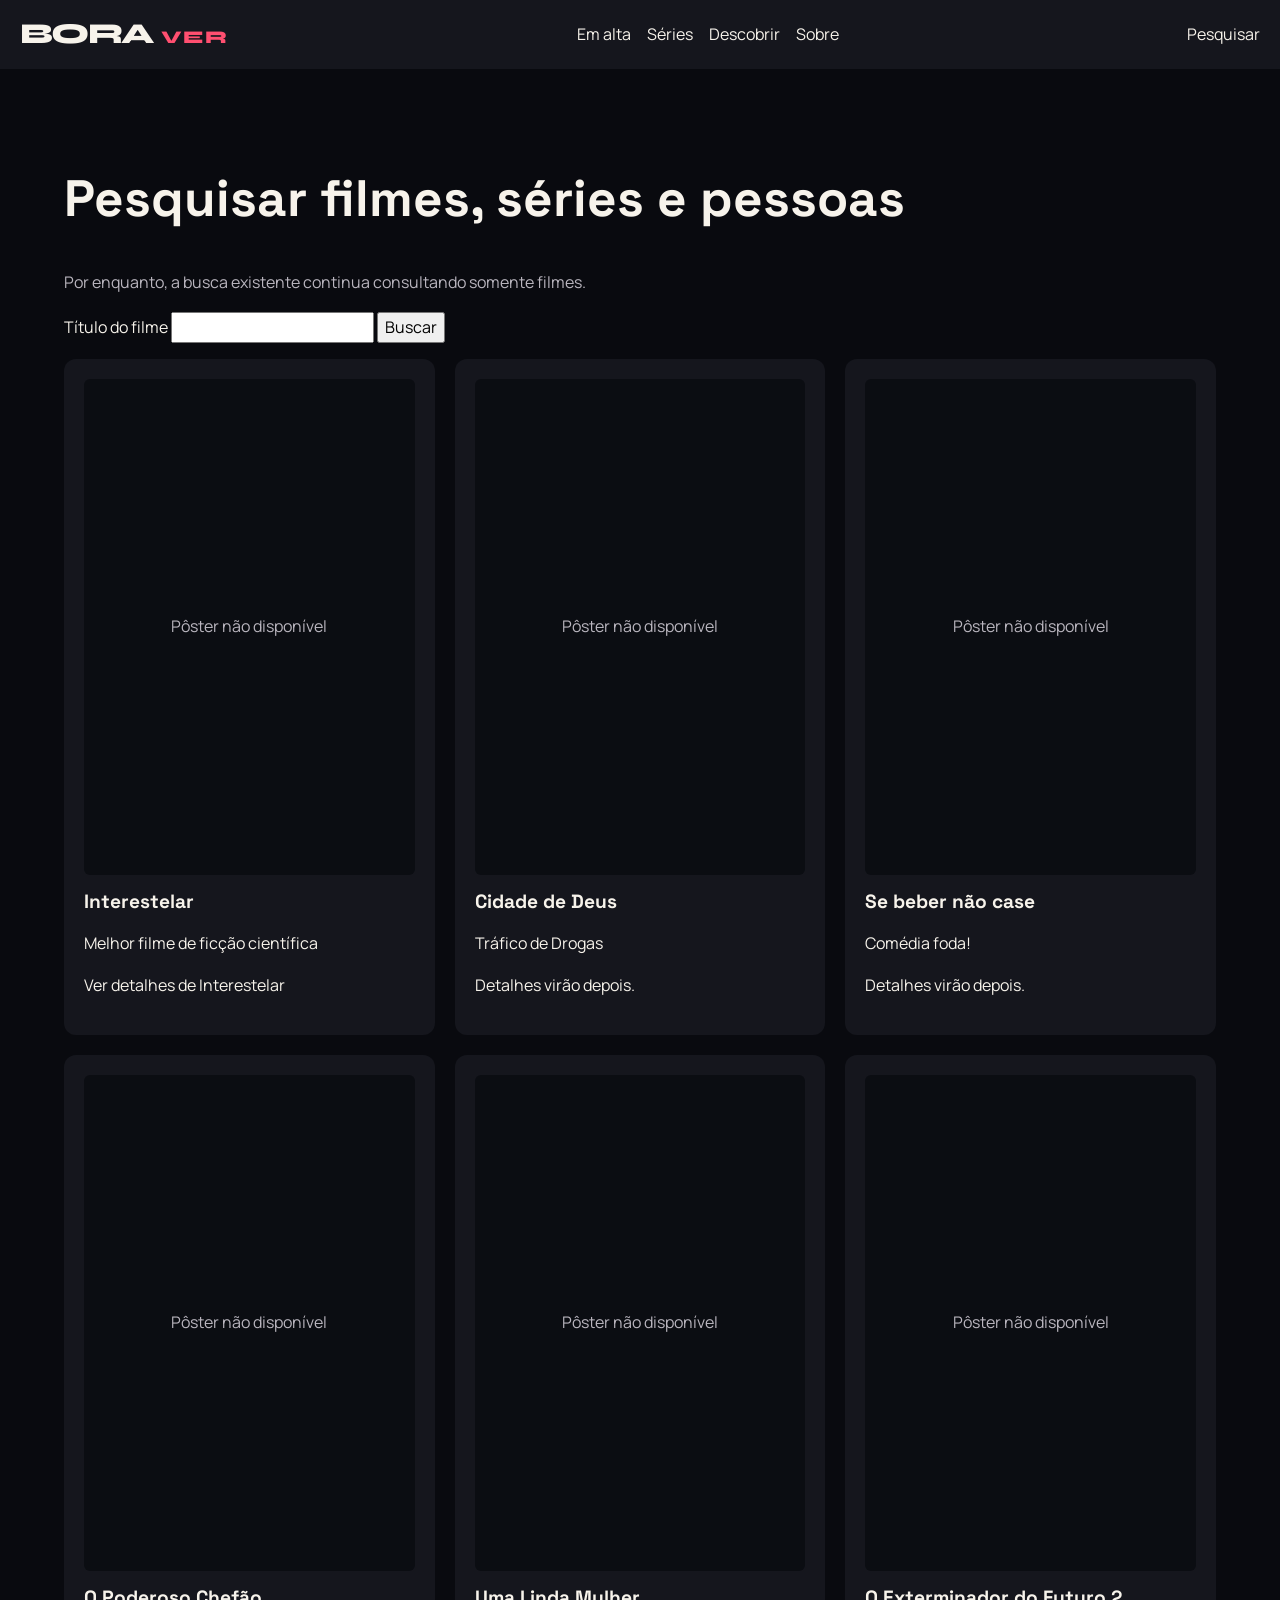
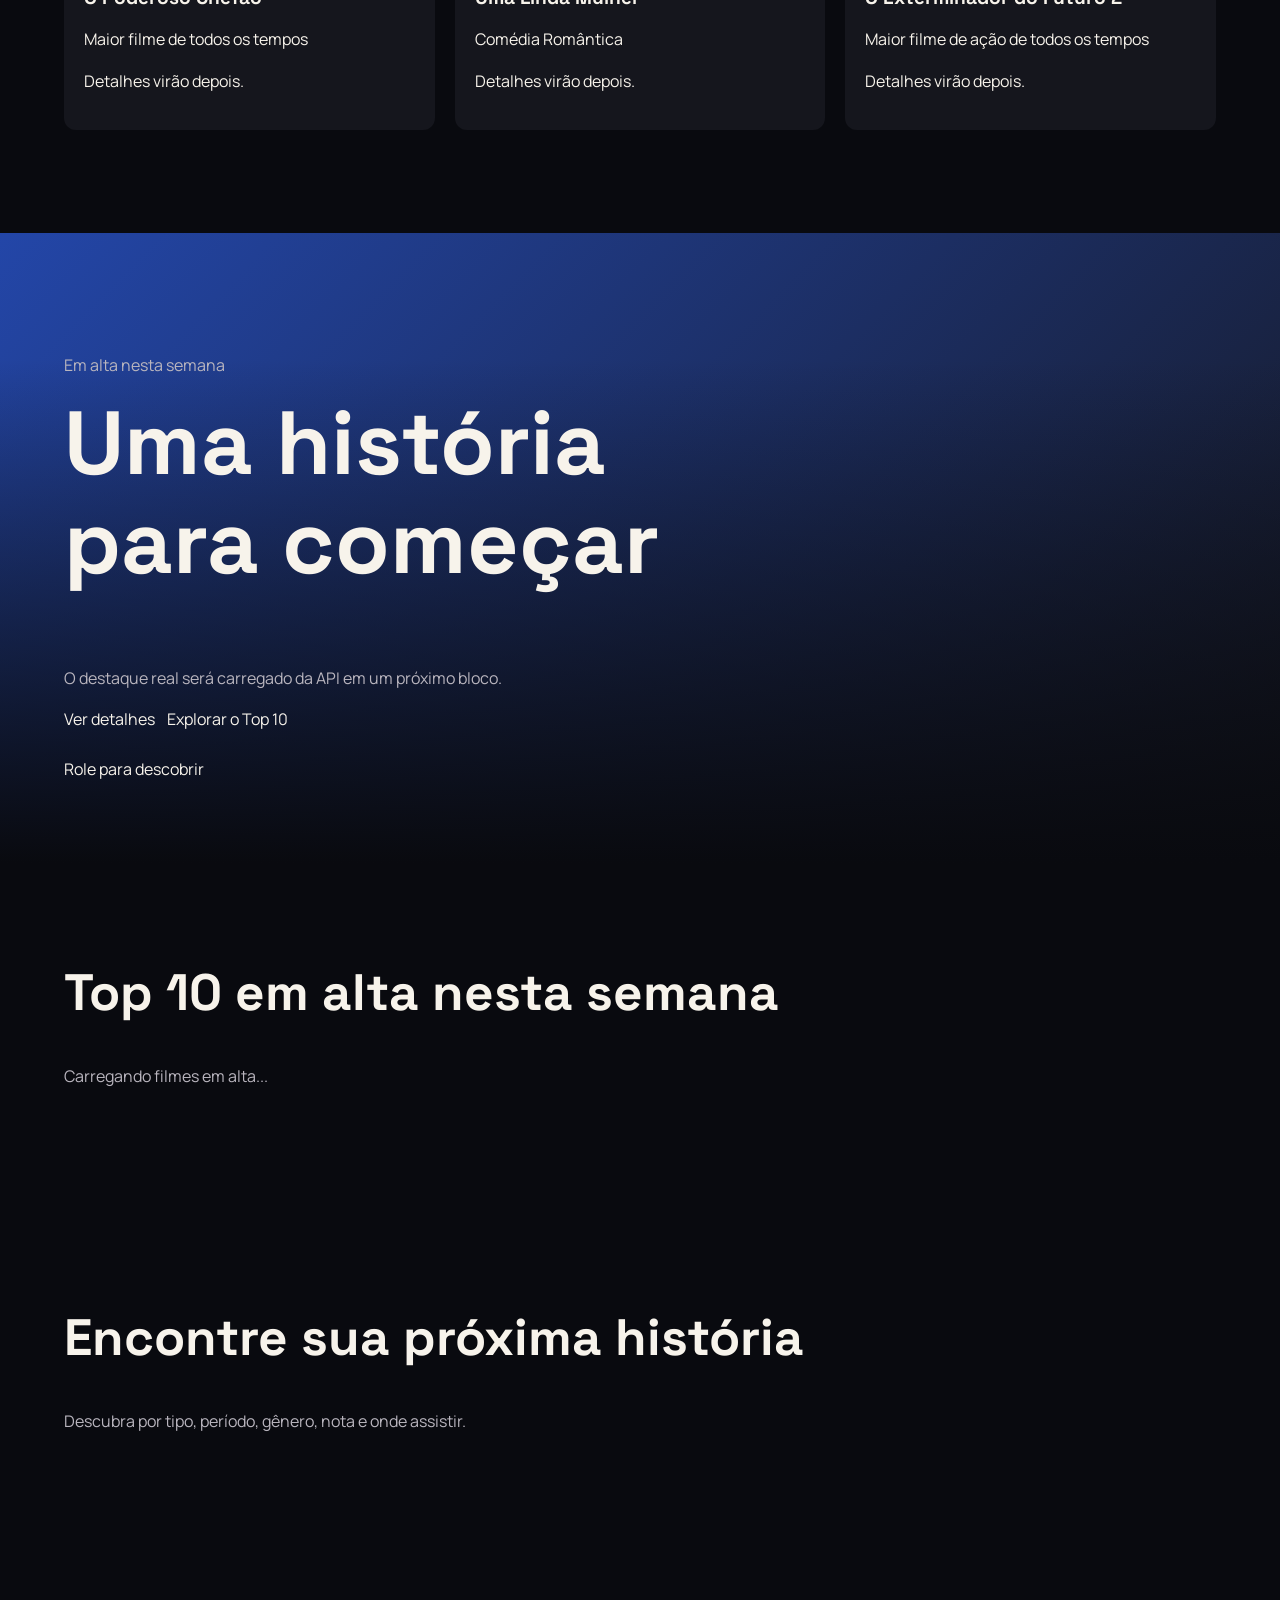
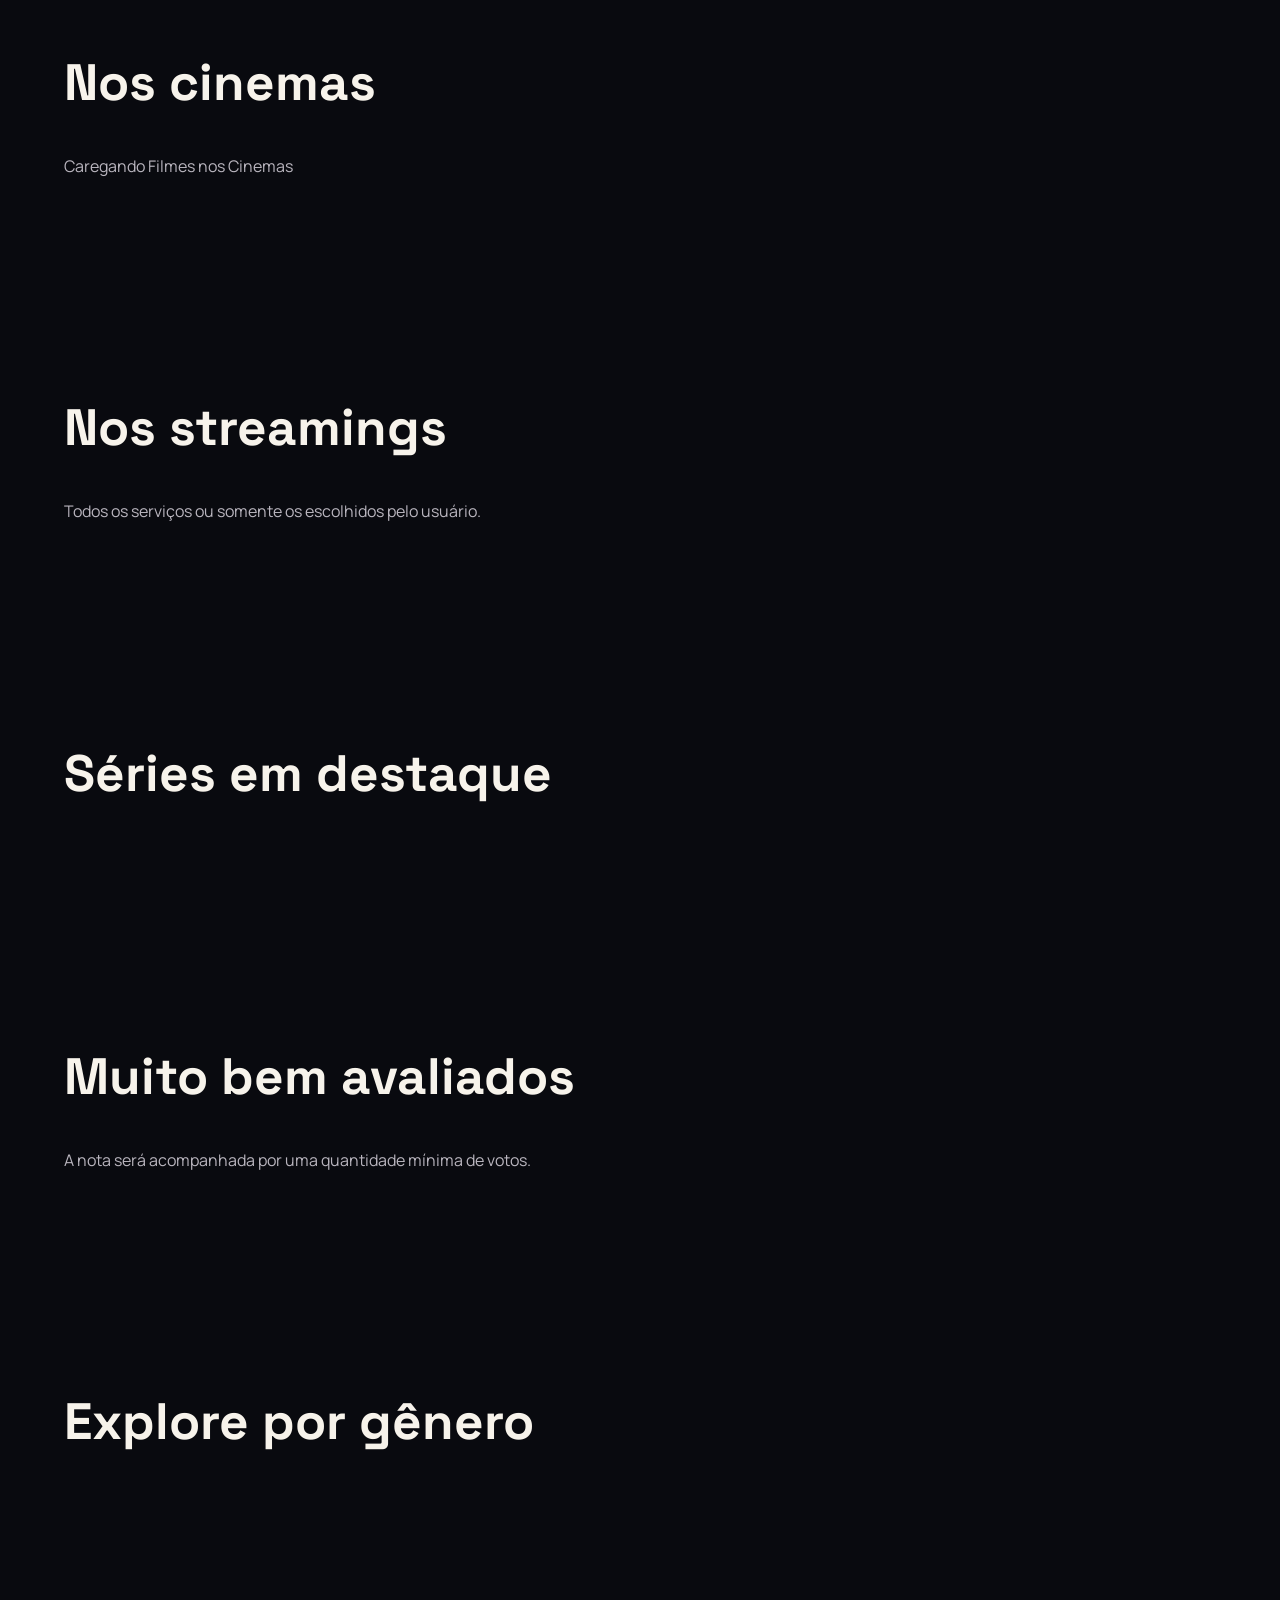
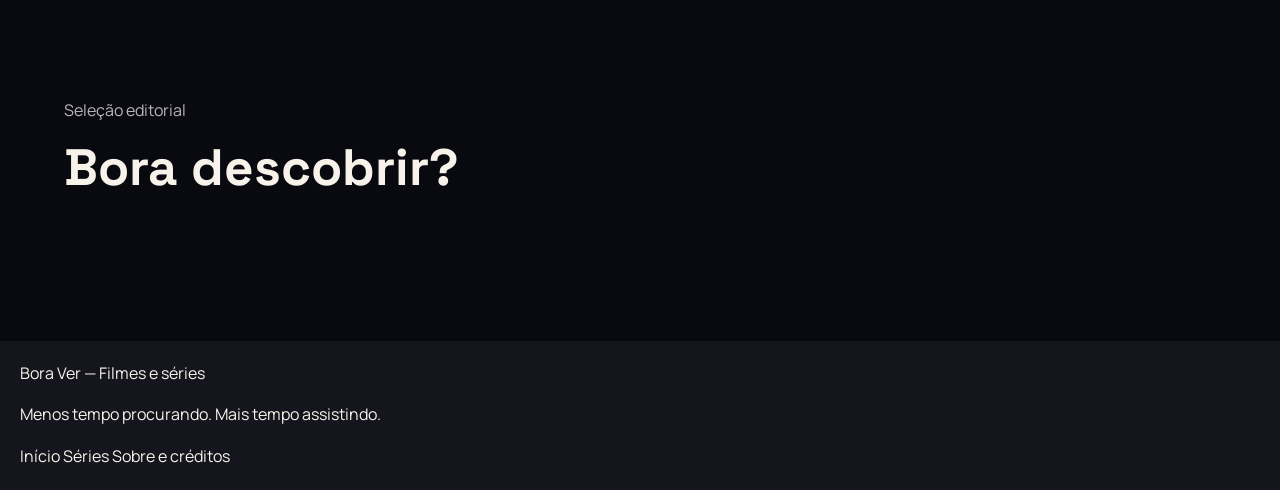
<file: index.html>
<!DOCTYPE html>
<html lang="pt-br">
<head>
    <meta charset="UTF-8">
    <meta name="viewport" content="width=device-width, initial-scale=1.0">
    <title>Bora Ver - Filmes e Séries</title>
    <link rel="preconnect" href="https://fonts.googleapis.com">
    <link rel="preconnect" href="https://fonts.gstatic.com" crossorigin>
    <link href="https://fonts.googleapis.com/css2?family=Manrope:wght@400;500;600&family=Space+Grotesk:wght@500;600;700&family=Syne:wght@700;800&display=swap" rel="stylesheet">
    <link rel="stylesheet" href="css/estilo.css">
</head>

<body>
    <header id="boraver" class="cabecalho">
        <a class="marca" href="index.html" aria-label="Bora Ver — página inicial">
            <span class="marca-bora">BORA</span>
            <span class="marca-ver">VER</span>
        </a>

        <nav class="navegacao" aria-label="Principal">
            <a href="#em-alta">Em alta</a>
            <a href="series.html">Séries</a>
            <a href="#descobrir">Descobrir</a>
            <a href="sobre.html">Sobre</a>
        </nav>

        <a class="atalho-busca" href="#busca-global">Pesquisar</a>
    </header>

    <section id="busca-global" class="painel-busca" aria-labelledby="titulo-busca">
        <header class="cabecalho-busca">
            <h2 id="titulo-busca">Pesquisar filmes, séries e pessoas</h2>
            <p>Por enquanto, a busca existente continua consultando somente filmes.</p>
        </header>

        <form id="formulario-titulo">
            <label for="campo-titulo">Título do filme</label>
            <input id="campo-titulo" name="titulo" type="text">
            <button type="submit">Buscar</button>
        </form>

        <p id="retorno-titulo" role="status"></p>

        <div class="grade-filmes"></div>
    </section>

    <main>
        <section class="hero" aria-labelledby="titulo-destaque">
            <div class="hero-conteudo">
                <p class="hero-contexto">Em alta nesta semana</p>

                <h1 id="titulo-destaque">Uma história para começar</h1>

                <p class="hero-resumo">
                    O destaque real será carregado da API em um próximo bloco.
                </p>

                <div class="hero-acoes">
                    <a href="filme.html">Ver detalhes</a>
                    <a href="#em-alta">Explorar o Top 10</a>
                </div>
            </div>

            <p class="indicador-rolagem">Role para descobrir</p>
        </section>

        <section id="em-alta" class="secao-conteudo" aria-labelledby="titulo-em-alta">
            <header class="cabecalho-secao">
                <h2 id="titulo-em-alta">Top 10 em alta nesta semana</h2>
            </header>

            <p id="estado-em-alta" class="estado-secao" role="status">
                Carregando filmes em alta...
            </p>

            <div id="trilho-em-alta" class="trilho"></div>
        </section>

        <section id="descobrir" class="secao-conteudo" aria-labelledby="titulo-descobrir">
            <header class="cabecalho-secao">
                <h2 id="titulo-descobrir">Encontre sua próxima história</h2>
                <p>Descubra por tipo, período, gênero, nota e onde assistir.</p>
            </header>

            <div id="entrada-descoberta"></div>
        </section>

        <section id="nos-cinemas" class="secao-conteudo" aria-labelledby="titulo-cinemas">
            <header class="cabecalho-secao">
                <h2 id="titulo-cinemas">Nos cinemas</h2>
            </header>
            <p id="estado-cinemas" class="estado-secao" role="status">Caregando Filmes nos Cinemas</p>
            <div id="trilho-cinemas" class="trilho"></div>
        </section>

        <section id="streamings" class="secao-conteudo" aria-labelledby="titulo-streamings">
            <header class="cabecalho-secao">
                <h2 id="titulo-streamings">Nos streamings</h2>
                <p>Todos os serviços ou somente os escolhidos pelo usuário.</p>
            </header>

            <div id="trilho-streamings" class="trilho"></div>
        </section>

        <section id="series-destaque" class="secao-conteudo" aria-labelledby="titulo-series">
            <header class="cabecalho-secao">
                <h2 id="titulo-series">Séries em destaque</h2>
            </header>
                <p id="estado-series" class="estado-secao" role="status"></p>
            <div id="trilho-series" class="trilho"></div>
        </section>

        <section id="melhores-avaliados" class="secao-conteudo" aria-labelledby="titulo-avaliados">
            <header class="cabecalho-secao">
                <h2 id="titulo-avaliados">Muito bem avaliados</h2>
                <p>A nota será acompanhada por uma quantidade mínima de votos.</p>
            </header>

            <div id="trilho-avaliados" class="trilho"></div>
        </section>

        <section id="generos" class="secao-conteudo" aria-labelledby="titulo-generos">
            <header class="cabecalho-secao">
                <h2 id="titulo-generos">Explore por gênero</h2>
            </header>

            <div id="controles-generos"></div>
            <div id="trilho-generos" class="trilho"></div>
        </section>

        <section id="bora-descobrir" class="secao-conteudo" aria-labelledby="titulo-editorial">
            <header class="cabecalho-secao">
                <p>Seleção editorial</p>
                <h2 id="titulo-editorial">Bora descobrir?</h2>
            </header>

            <div id="selecao-editorial"></div>
        </section>
    </main>

    <footer>
        <p>Bora Ver — Filmes e séries</p>
        <p>Menos tempo procurando. Mais tempo assistindo.</p>

        <nav aria-label="Rodapé">
            <a href="index.html">Início</a>
            <a href="series.html">Séries</a>
            <a href="sobre.html">Sobre e créditos</a>
        </nav>
    </footer>

    <script src="js/interacao.js"></script>
</body>
</html>
</file>
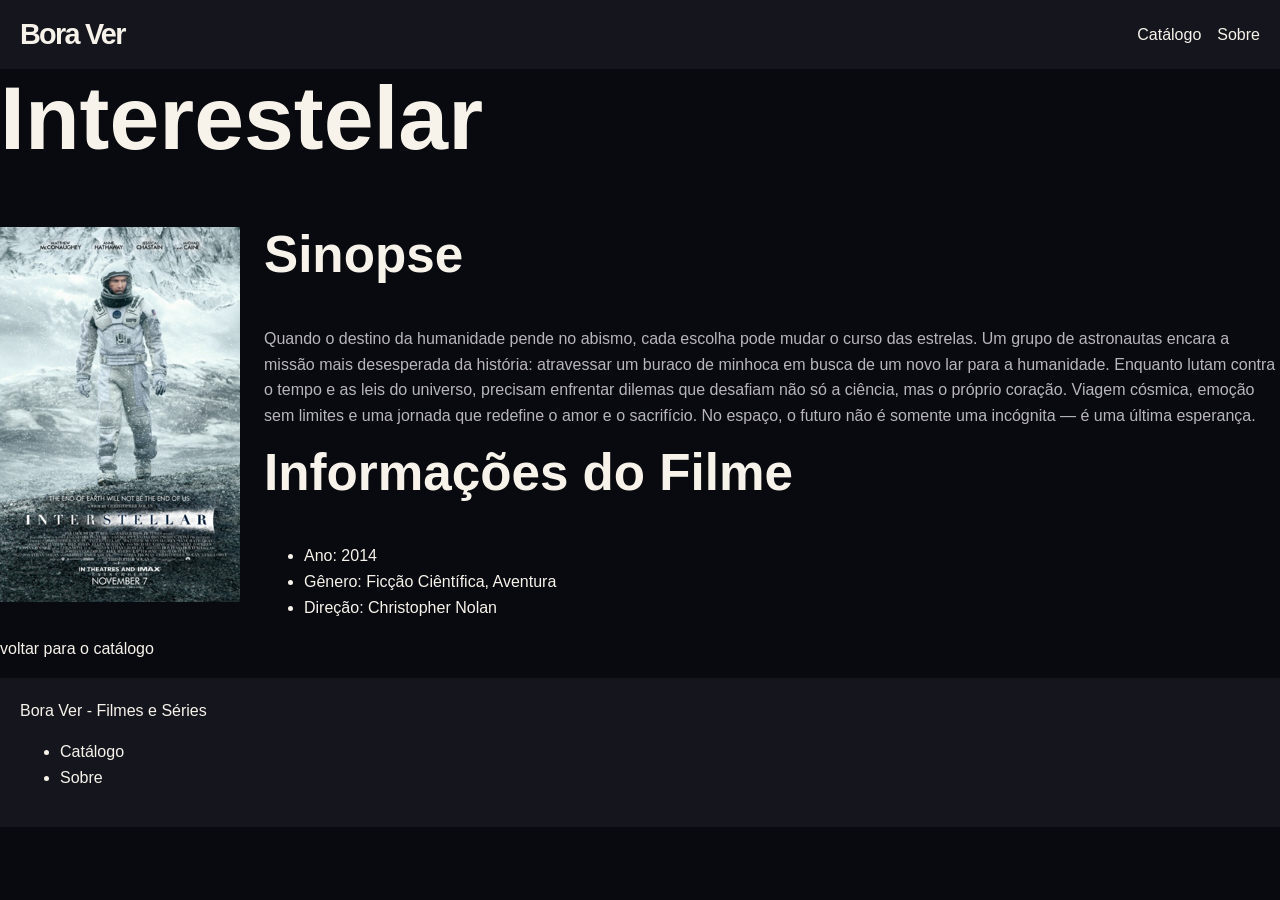
<file: filme.html>
<!DOCTYPE html>
<html lang="pt-br">
<head>
    <meta charset="UTF-8">
    <meta name="viewport" content="width=device-width, initial-scale=1.0">
    <title>Interestelar — Bora Ver</title>
    <link rel="stylesheet" href="css/estilo.css">
</head>
<body>

    <header id="boraver" class="cabecalho">
        <a class="marca" href="index.html">Bora Ver</a>
        <nav class="navegacao" aria-label="Principal">
            <a href="index.html">Catálogo</a>
            <a href="sobre.html">Sobre</a>    
        </nav>        
    </header>

    <main>
        <h1>Interestelar</h1>
        <div class="detalhes-filme">
            <img src="imagens/Interstellar_Filme.png" alt="Poster, capa do filme Interestelar" width="240">
            <div class="informacoes-filme">
                <h2>Sinopse</h2>
                <p class="texto-apoio">Quando o destino da humanidade pende no abismo, cada escolha pode mudar o curso das estrelas. Um grupo de astronautas encara a missão mais desesperada da história: atravessar um buraco de minhoca em busca de um novo lar para a humanidade. Enquanto lutam contra o tempo e as leis do universo, precisam enfrentar dilemas que desafiam não só a ciência, mas o próprio coração. Viagem cósmica, emoção sem limites e uma jornada que redefine o amor e o sacrifício. No espaço, o futuro não é somente uma incógnita — é uma última esperança.</p>
                <h2>Informações do Filme</h2>
                <ul>
                    <li>Ano: 2014</li>
                    <li>Gênero: Ficção Ciêntífica, Aventura</li>
                    <li>Direção: Christopher Nolan</li>
                
                </ul>
            </div>
        </div>
        <p><a href="index.html">voltar para o catálogo</a></p>
    </main>

    <footer>
        <p>Bora Ver - Filmes e Séries</p>
        <ul>
            <li><a href="index.html">Catálogo</a></li>
            <li><a href="sobre.html">Sobre</a></li>
        </ul>
    </footer>    
</body>
</html>
</file>
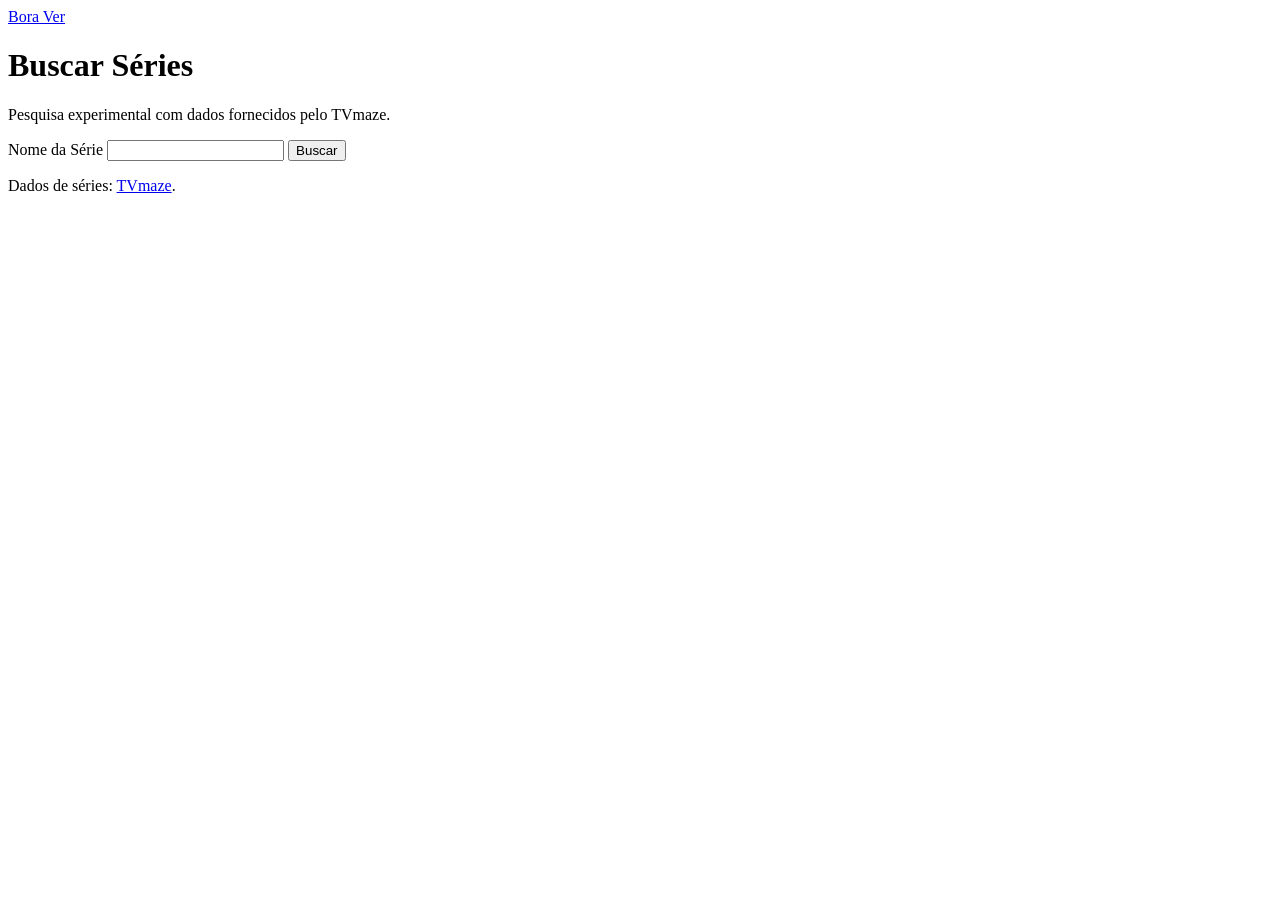
<file: series.html>
<!DOCTYPE html>
<html lang="pt-br">
<head>
    <meta charset="UTF-8">
    <meta name="viewport" content="width=device-width, initial-scale=1.0">
    <meta name="description" content="Pesquisa experimental de séries do Bora Ver">
    <title>Buscar séries | Bora Ver</title>
    <link rel="stylesheet" href="js/series.js">
</head>

<body>
    <header>
        <a href="index.html">Bora Ver</a>
    </header>

    <main>
        <h1>Buscar Séries</h1>
        <p>Pesquisa experimental com dados fornecidos pelo TVmaze.</p>

        <form id="formulario-serie">
            <label for="campo-serie">Nome da Série</label>
            <input id="campo-series" name="series" type="search" required>
            <button type="submit">Buscar</button>
        </form>

        <p id="estado-series" role="status"></p>
        <ul id="lista-series"></ul>
    </main>

    <footer>
        <p>Dados de séries: <a href="https://www.tvmaze.com/">TVmaze</a>.</p>
    </footer>

    <script src="js/series.js"></script>
    
    </body>
</html>
</file>
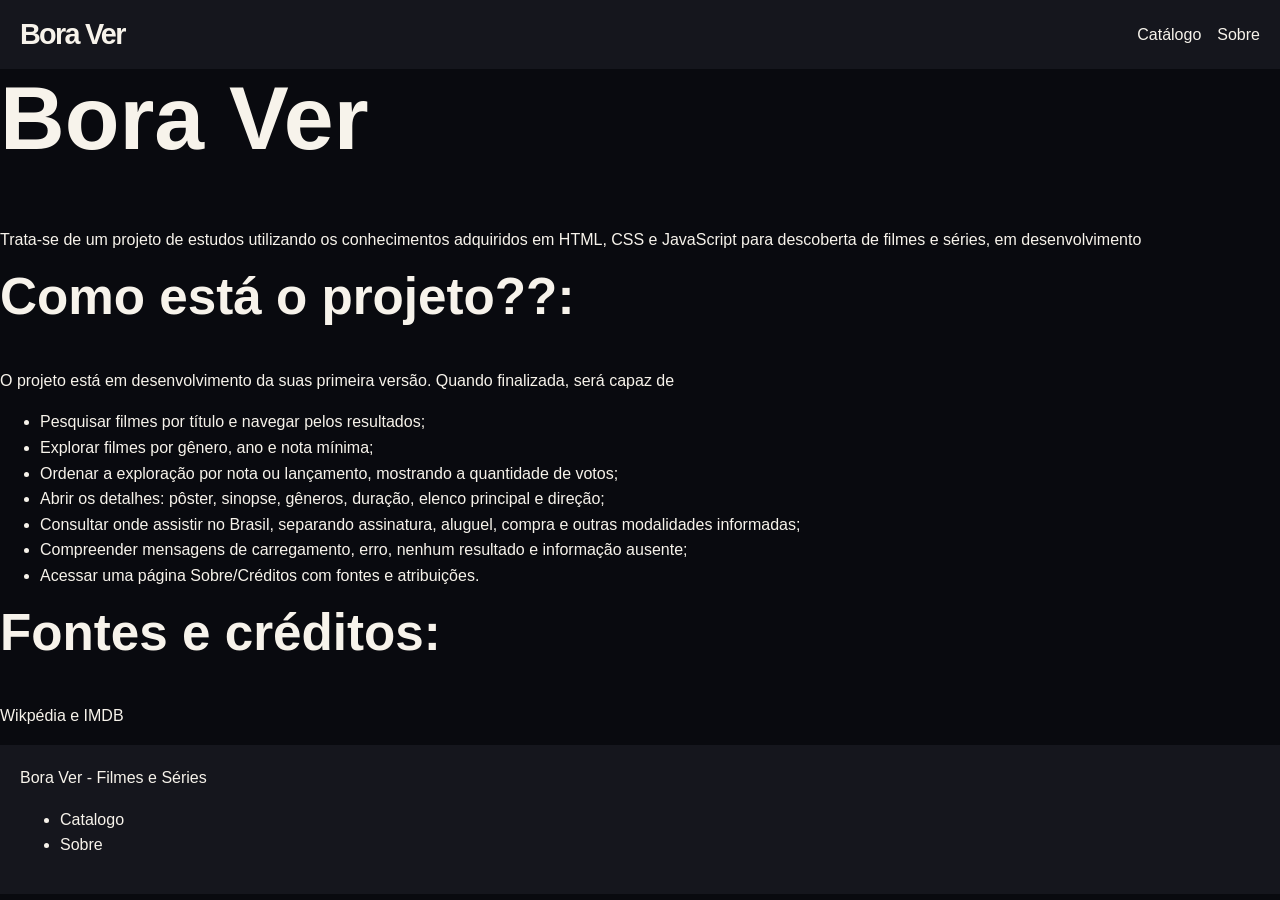
<file: sobre.html>
<!DOCTYPE html>
<html lang="pt-br">
<head>
    <meta charset="UTF-8">
    <meta name="viewport" content="width=device-width, initial-scale=1.0">
    <title>Sobre</title>
    <link rel="stylesheet" href="css/estilo.css">
</head>
<body>
    <header id="boraver" class="cabecalho">
        <a class="marca" href="index.html">Bora Ver</a>
        <nav class="navegacao" aria-label="Principal">
            <a href="index.html">Catálogo</a>
            <a href="sobre.html">Sobre</a>    
        </nav>        
    </header>
    <main>
        <h1>Bora Ver</h1>
        <p>Trata-se de um projeto de estudos utilizando os conhecimentos adquiridos em HTML, CSS e JavaScript para descoberta de filmes e séries, em desenvolvimento </p>
        <h2>Como está o projeto??:</h2>
        <p>O projeto está em desenvolvimento da suas primeira versão. Quando finalizada, será capaz de</p>
        <ul>
            <li>Pesquisar filmes por título e navegar pelos resultados;</li>
            <li>Explorar filmes por gênero, ano e nota mínima;</li>
            <li>Ordenar a exploração por nota ou lançamento, mostrando a quantidade de votos;</li>
            <li>Abrir os detalhes: pôster, sinopse, gêneros, duração, elenco principal e direção;</li>
            <li>Consultar onde assistir no Brasil, separando assinatura, aluguel, compra e outras modalidades informadas;</li>
            <li>Compreender mensagens de carregamento, erro, nenhum resultado e informação ausente;</li>
            <li>Acessar uma página Sobre/Créditos com fontes e atribuições.</li>
        </ul>
        <h2>Fontes e créditos:</h2>
        <p> Wikpédia e IMDB</p>
        

    </main>
    <footer>
        <p>Bora Ver - Filmes e Séries</p>
        <ul>
            <li><a href="index.html">Catalogo</a></li>
            <li><a href="sobre.html">Sobre</a></li>
        </ul>
    </footer>
</body>
</html>
</file>
<file: css/estilo.css>
@charset "UTF-8";

:root {
    --cor-fundo: #090A0F;
    --cor-superficie: #15161D;
    --cor-texto: #F7F3EB;
    --cor-texto-secundario: #B9B5BE;
    --cor-destaque: #FF4F70;
    --cor-azul: #2346A8;
    --fonte-titulos: "Space Grotesk", sans-serif;
    --fonte-textos: "Manrope", sans-serif;
    --largura-conteudo: 1440px;
    --espaco-lateral: clamp(20px, 5vw, 72px);
    --espaco-secao: clamp(56px, 8vw, 112px);
    --raio-medio: 12px;
}


html {
    scroll-behavior: smooth;
}


* {
    box-sizing: border-box;
}


body {
    min-width: 320px;
    margin: 0;
    background-color: var(--cor-fundo);
    color: var(--cor-texto);
    font-family: var(--fonte-textos);
    line-height: 1.6;
}


main {
    width: 100%;    
}



button, input, select, textarea {
    font: inherit;
}


a {
    color: inherit;
    text-decoration: none;
}


a:hover {
    color: var(--cor-destaque);
}


a:focus-visible, button:focus-visible, input:focus-visible {
    outline: 3px solid var(--cor-destaque);
    outline-offset: 4px;
}


h1, h2, h3 {
    margin-top: 0;
    font-family: var(--fonte-titulos);
    line-height: 1.1;    
}


h1 {
    font-size: clamp(2.75rem, 7vw, 6.25rem);
}


h2 {
    font-size: clamp(1.75rem, 4vw, 3.25rem);
}


h3 {
    font-size: 1.2rem;
}


p {
    margin-top: 0;
}


.cabecalho, footer {
    background-color: var(--cor-superficie);
    padding: 20px;    
}


.hero-contexto,
.estado-secao,
.cabecalho-secao p,
.cabecalho-busca p {
    color: var(--cor-texto-secundario);
}


.secao-conteudo, .painel-busca {
width: min(
    calc(100% - (var(--espaco-lateral) * 2)),
    var(--largura-conteudo)
);
margin-inline: auto;
padding-block: var(--espaco-secao);
}


.hero {
    min-height: 70svh;
    display: grid;
    align-content: end;
    gap: 24px;
    padding: var(--espaco-lateral);
    background: 
    linear-gradient(180deg, transparent 20%, var(--cor-fundo) 100%),
    linear-gradient(135deg, var(--cor-azul), var(--cor-superficie));
}


.hero-conteudo {
    max-width: 720px;
}


.hero-resumo {
    max-width: 60ch;
    color: var(--cor-texto-secundario);
}


.hero-acoes {
    display: flex;
    flex-wrap: wrap;
    gap: 12px;
}


.card-filme {
    background-color: var(--cor-superficie);
    padding: 20px;
    margin-bottom: 16px;
    border-radius: var(--raio-medio);
}


img {
    max-width: 100%;
    height: auto;
}


.texto-apoio {
    color: var(--cor-texto-secundario);
}


.cabecalho {
    display:flex;
    flex-direction: row;
    justify-content: space-between;
    align-items: center;
    flex-wrap: wrap;
    gap: 16px;
}


.navegacao {
    display: flex;
    flex-wrap: wrap;
    gap: 16px;
}


.marca {
    display: inline-flex;
    align-items: baseline;
    gap: 0.3em;
    color: var(--cor-texto);
    font-family: "Syne", sans-serif;
    font-size: clamp(1.35rem, 2.5vw, 1.8rem);
    font-weight: 800;
    line-height: 1;
    letter-spacing: -0.06em;
}


.marca-nome, .marca-bora {
    display: inline-flex;
    align-items: center;    
}


.marca-nome {
    gap: 0.28em;
}


.marca-bora {
    gap: 0.015em;
}


.marca-janela {
    width: 0.78em;
    aspect-ratio: 1;
    overflow: hidden;
    flex: 0 0 auto;
    border: 0.07em solid currentColor;
    border-radius: 32%;
    background-color: var(--cor-azul);
    transition: transform 180ms ease, border-color 180ms ease;
}


.marca-janela img {
    display: block;
    width: 100%;
    height: 100%;
    object-fit: cover;
}


.marca-ver {
    color: var(--cor-destaque);
    font-size: 0.62em;
    letter-spacing: 0.08em;
}

.marca:hover {
    color: var(--cor-texto);
}

.marca:hover .marca-janela,
.marca:focus-visible .marca-janela {
    transform: scale(1.08);
    border-color: var(--cor-destaque);
}


.grade-filmes {
    display: grid;
    grid-template-columns: minmax(0, 1fr);
    gap: 20px;
    
}


.grade-filmes .card-filme {
    margin-bottom: 0;
}


@media (min-width: 600px) {
    .grade-filmes {
        grid-template-columns: repeat(2, minmax(0, 1fr));
    }
}


@media (min-width: 900px) {
    .grade-filmes {
        grid-template-columns: repeat(3, minmax(0, 1fr));
    }
}


.detalhes-filme {
    display: grid;
    grid-template-columns: minmax(0, 1fr);
    gap: 24px;
    align-items: start;
}


@media (min-width: 768px) {
    .detalhes-filme {
        grid-template-columns: 240px minmax(0, 1fr);
    }
}


.poster-filme,
.poster-ausente {
    display: block;
    width: 100%;
    aspect-ratio: 2 / 3;
    margin-bottom: 16px;
    border-radius: 6px;
}


.poster-filme {
    height: auto;
    object-fit: cover;
    background-color: #0b0d12;
}


.poster-ausente {
    display: grid;
    place-items: center;
    padding: 16px;
    background-color: #0b0d12;
    color: var(--cor-texto-secundario);
    text-align: center;
}


@media (prefers-reduced-motion: reduce) {
    html {
        scroll-behavior: auto;
    }
}
</file>
